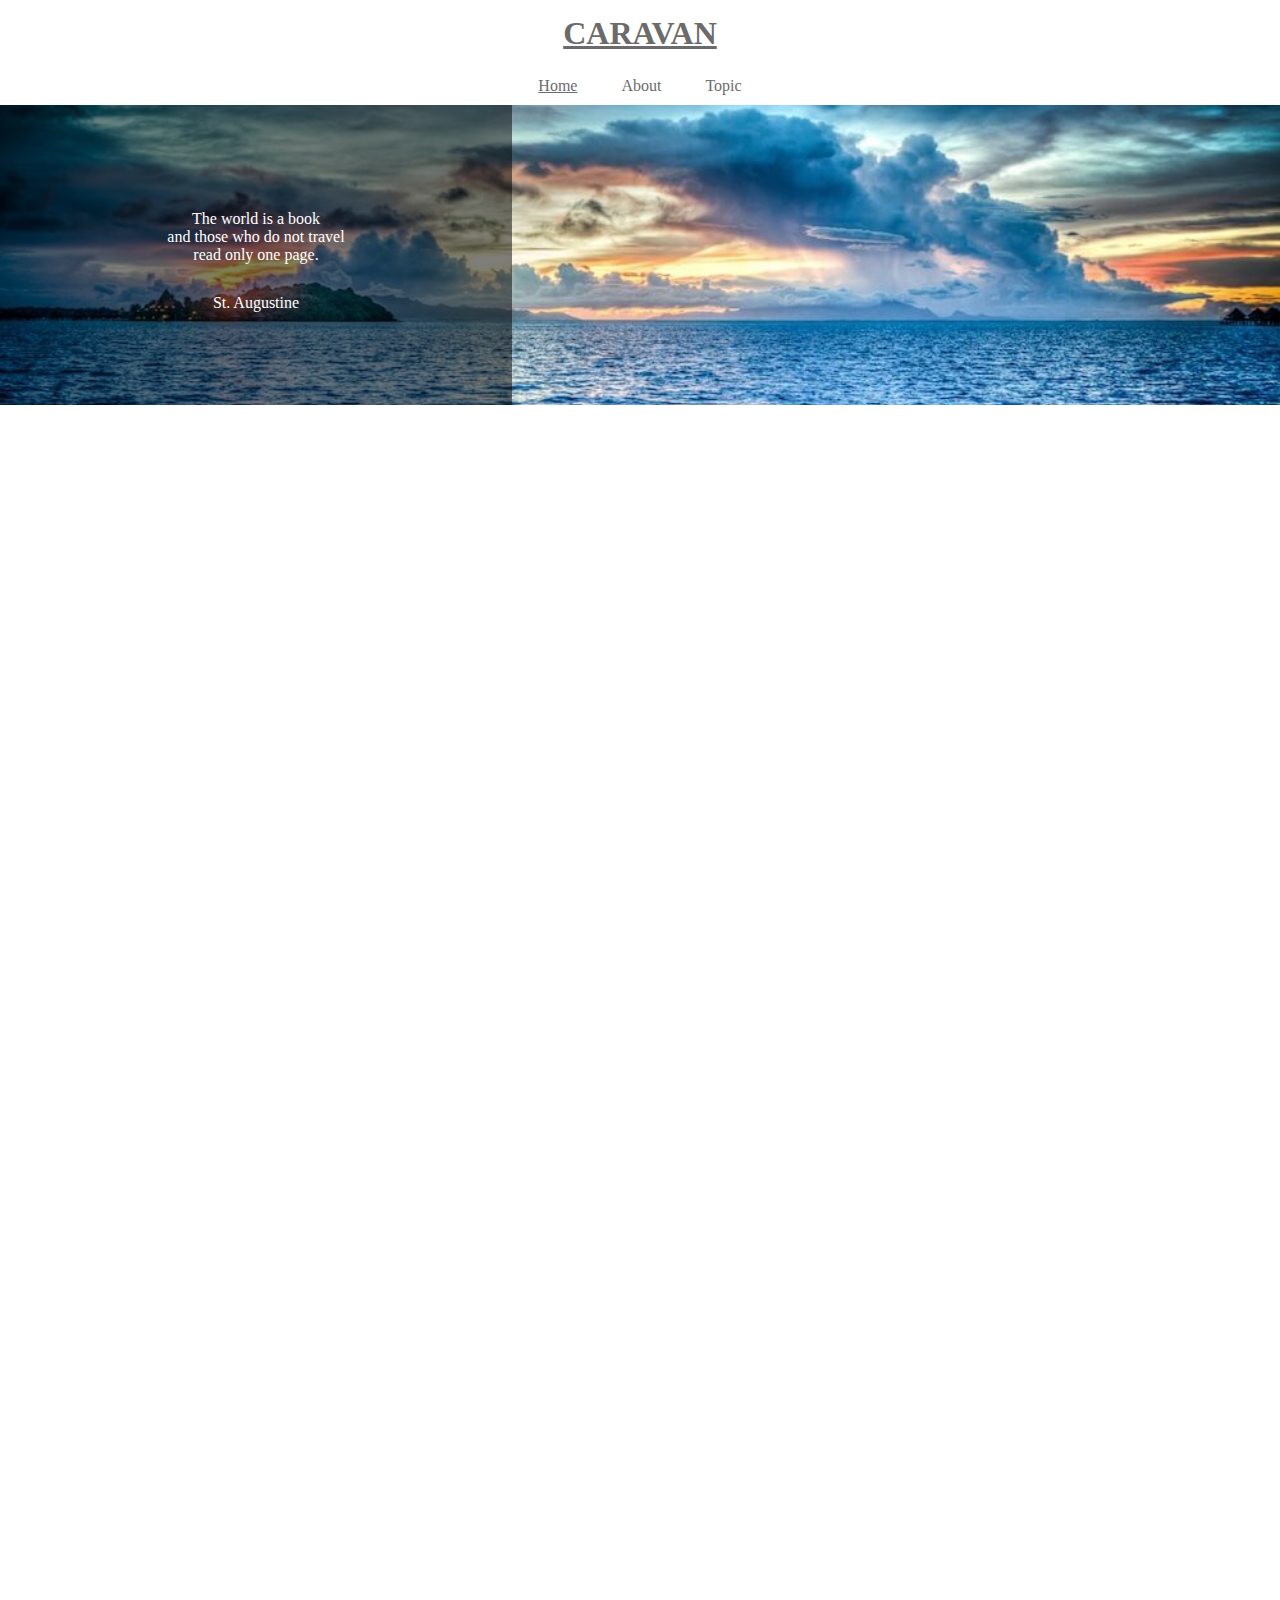
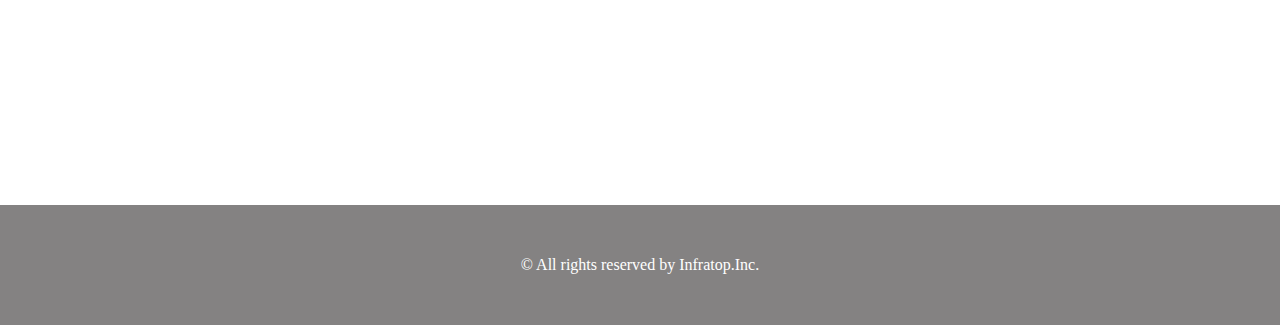
<file: caravan/index.html>
<!DOCTYPE html>
<html lang="ja">
  <head>
    <meta charset="UTF-8" />
    <!-- CSSファイルの読み込み -->
    <link rel="stylesheet" href="style.css" />
    <title>CARAVAN</title>
  </head>

  <body>
   <!-- header -->
   <header>
     <h1 class="heading">
       <a href="index.html">
       CARAVAN
       </a>
     </h1>
   </header>

   <!-- navigation -->
   <nav>
     <ul class="nav-list">
       <li class="nav-list-item">
         <a href="index.html">Home</a>
       </li>
       <li class="nav-list-item">About</li>
       <li class="nav-list-item">Topic</li>
     </ul>
   </nav>

    <!-- main-visual用のdiv -->
    <div class="main-visual">
      <div class="main-visual-content">
              <!-- pタグ（と文字）を追加 -->
              <p class="main-visual-text">
                The world is a book<br>
                and those who do not travel<br>
                read only one page.
              </p>
              <p class="main-visual-name">
                St. Augustine
              </p>
    </div>
    </div>


    <!-- main用のdiv -->
    <div class="main">
      <div class="blog"></div>
      <div class="sidebar"></div>
    </div>

    <!-- footer -->
    <footer>
      <p class="footer-text">© All rights reserved by Infratop.Inc.</p>
    </footer>
  </body>
</html>
</file>
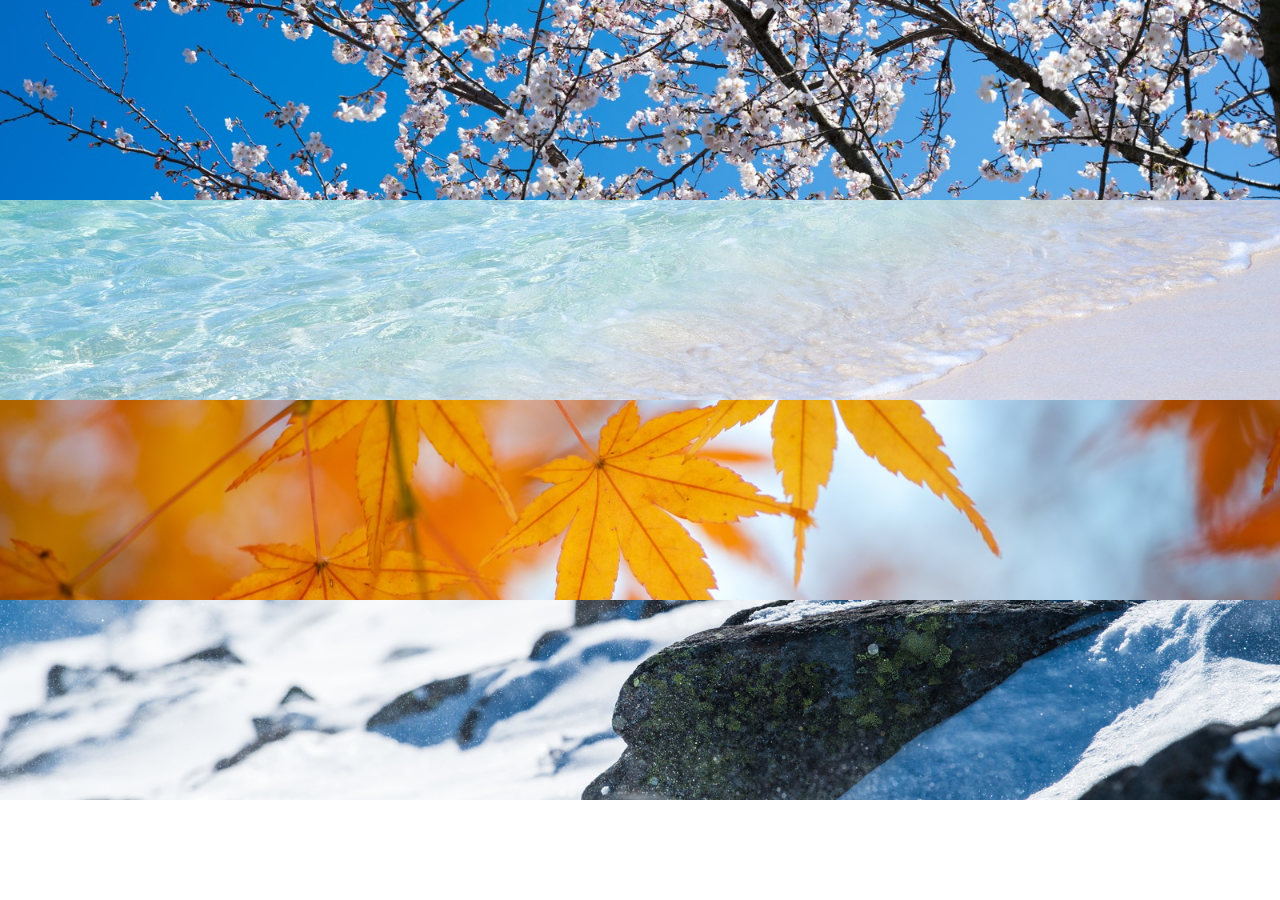
<file: chapter6_exercise/index.html>
<!DOCTYPE html>
<html lang="ja">
  <head>
    <meta charset="UTF-8" />
    <!-- CSSファイルの読み込み -->
    <link rel="stylesheet" href="style.css" />
    <title>1-6</title>
  </head>

  <body>
    <div class="haru"></div>
    <div class="natsu"></div>
    <div class="aki"></div>
    <div class="fuyu"></div>
  </body>
</file>
<file: caravan/style.css>
/* ブラウザがそれぞれ持っているCSSをリセットするための記述 */
* {
  margin: 0;
  padding: 0;
  box-sizing: border-box;
  color: #6c6b6b;
}
a {
  text-decoration: ;
}

header {
  width: 90%;
  padding: 15px 0;
  margin: 0 auto;
  text-align: center;
}

header .heading {
  font-size: 32px;
}
.nav-list {
  text-align: center;
  padding: 10px 0;
  margin: 0 auto;
}

.nav-list-item {
  list-style: none;
  display: inline-block;
  margin: 0 20px;
}

.main-visual {
  width: 100%;
  height: 300px;
  /* background-color: orange; */
  background-image: url(img/mv.jpg);
  background-size: cover;
  background-position: center;
}

.main-visual-content {
  width: 40%;
  height: 300px; /*親の高さにそろえる*/
  background-color: rgba(0, 0, 0, 0.5);
  text-align: center;
  padding-top: 105px;
}

.main-visual-text {
  color: #fff;
}

.main-visual-name {
  margin-top: 30px;
  color: #fff;
}

.main {
  width: 840px;

  /*height: 1400px;
  background-color: green;*/

  display: flex; /*flexboxの利用*/
  justify-content: center; /* 子要素の横並び中央寄せ*/
  margin: 0 auto; /*中央寄せ（左右に余白がないとできない）*/
}

.blog {
  width: 600px;
  height: 1400px;
  /* background-color: limegreen; */
}

.sidebar {
  width: 240px;
  height: 1400px;
  /* background-color: palegreen; */
}

footer {
  width: 100%;
  height: 120px;
  text-align: center;
  line-height: 120px;
  background-color: #848282;
}

.footer-text {
  color: #fff;
}
</file>
<file: chapter6_exercise/style.css>
* {
  margin: 0;
  padding: 0;
  box-sizing: border-box;
}

.haru {
  width: 100%;
  height: 200px;
  background-image: url(img/box1.jpg);
  background-size: cover;
  background-position: center;
}

.natsu {
  width: 100%;
  height: 200px;
  background-image: url(img/box2.jpg);
  background-size: cover;
  background-position: center;
}

.aki {
  width: 100%;
  height: 200px;
  background-image: url(img/box3.jpg);
  background-size: cover;
  background-position: center;
}

.fuyu {
  width: 100%;
  height: 200px;
  background-image: url(img/box4.jpg);
  background-size: cover;
  background-position: center;
}
</file>
